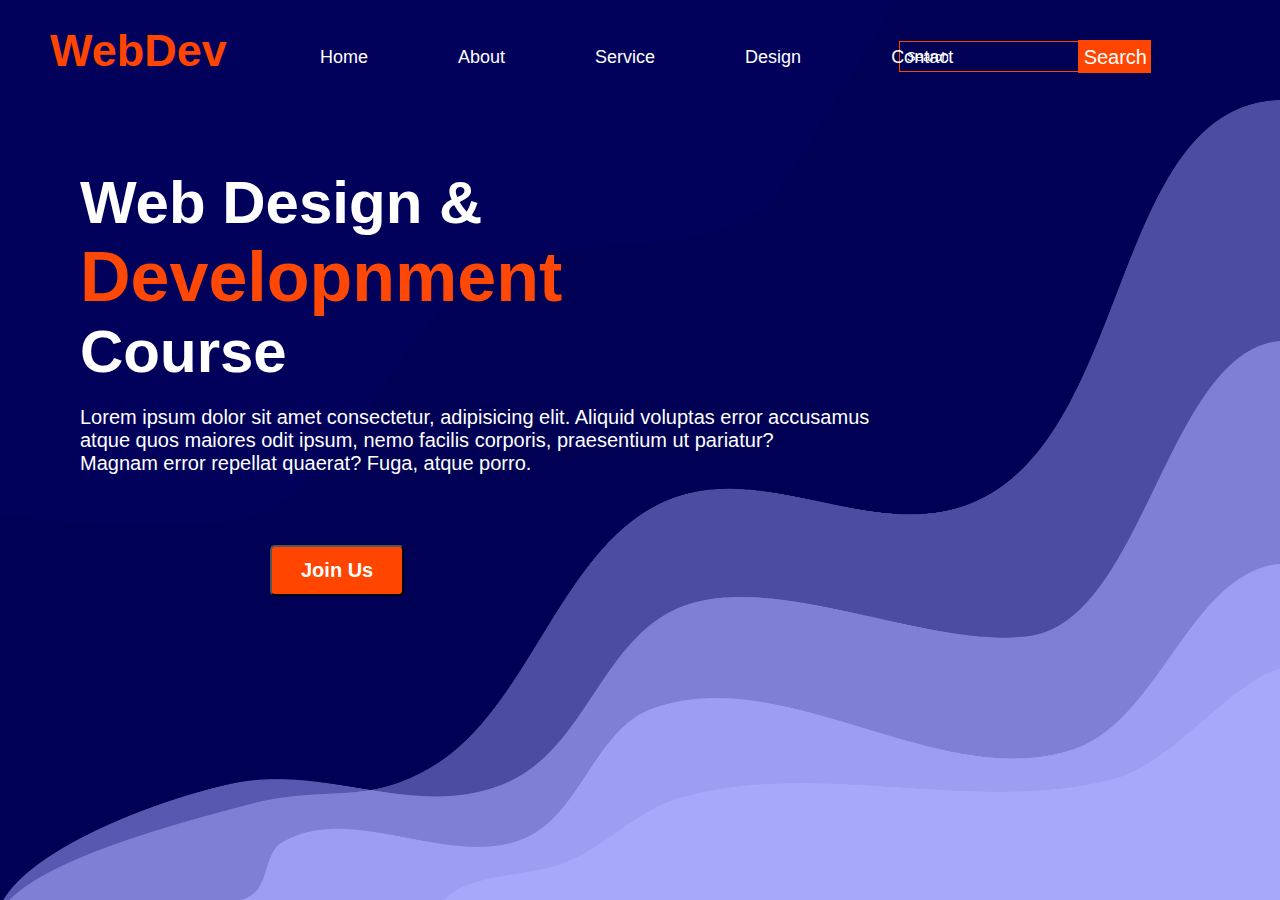
<file: index.html>
<!DOCTYPE html>
<html lang="en">
<head>
    <meta charset="UTF-8">
    <link rel="stylesheet" href="style.css">
    <meta http-equiv="X-UA-Compatible" content="IE=edge">
    <meta name="viewport" content="width=device-width, initial-scale=1.0">
    <title>WevDev</title>
</head>
<body>
    <div class="logo">
        <p>WebDev</p>
    </div>
    <nav>
        <ul>
            <li>Home</li>
            <li>About</li>
            <li>Service</li>
            <li>Design</li>
            <li>Contact</li>
        </ul>
        <div class="sch">
            <input type="text" name="search" placeholder="Search">
            <button>Search</button>
        </div>
    </nav>
    <div class="content">
        <h1>Web Design & <br><span> Developnment </span><br> Course</h1>
        <p class="par">Lorem ipsum dolor sit amet consectetur, adipisicing elit. Aliquid voluptas error accusamus<br> atque quos maiores odit ipsum, nemo facilis corporis, praesentium  ut pariatur?<br> Magnam error repellat quaerat? Fuga, atque porro.</p>
    </div>
    <div class="join">
        <a href="login/login.html"><button>Join Us</button></a>
    </div>
    
</body>
</html>
</file>
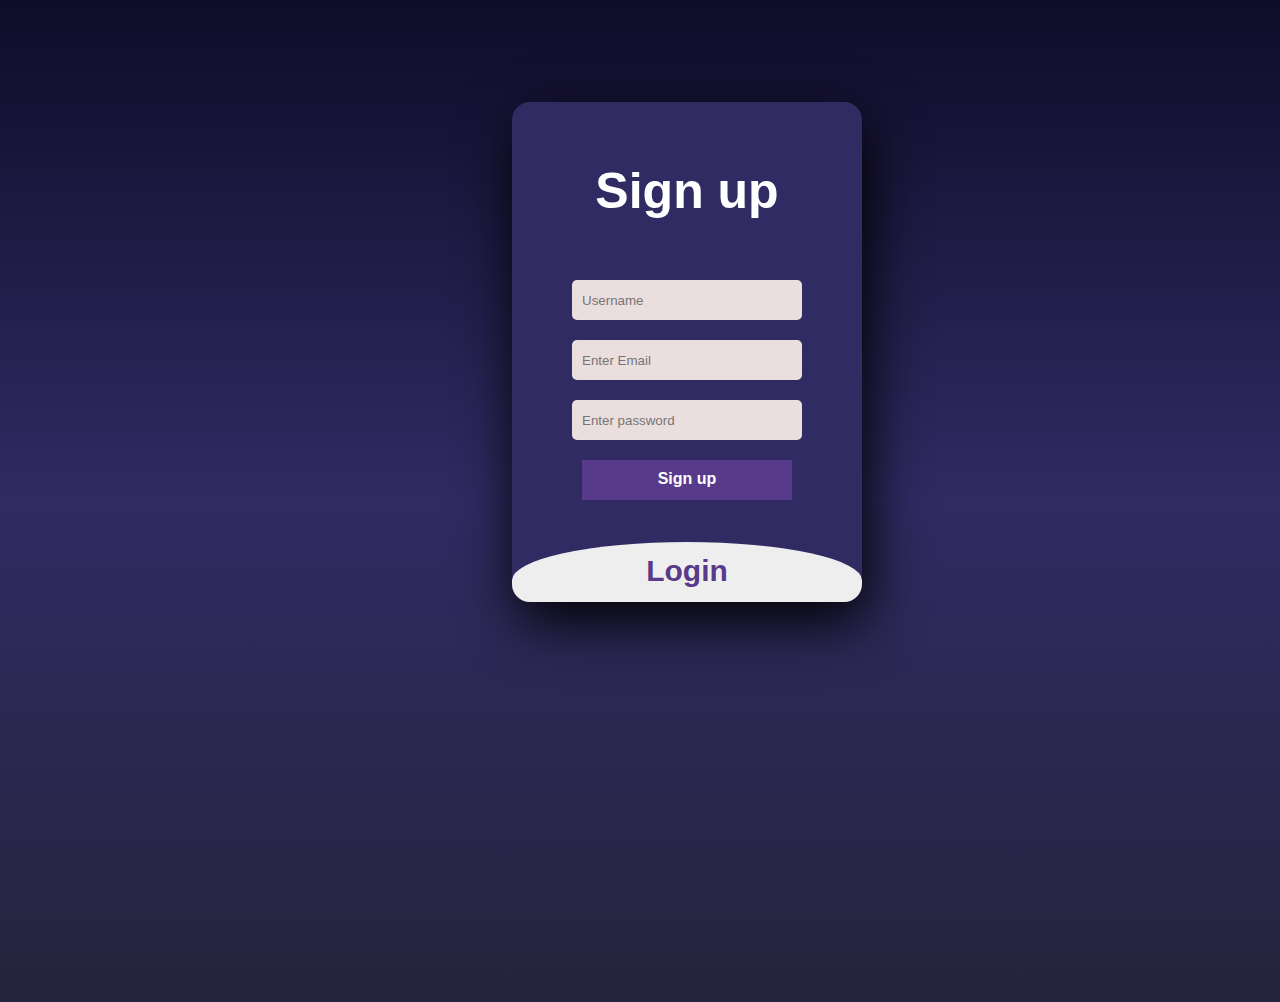
<file: login/login.html>
<!DOCTYPE html>
<html lang="en">
<head>
    <meta charset="UTF-8">
    <link rel="stylesheet" href="login.css">
    <meta http-equiv="X-UA-Compatible" content="IE=edge">
    <meta name="viewport" content="width=device-width, initial-scale=1.0">
    <title>Login</title>
</head>
<body>
    <div class="main">
        <input type="checkbox" id="chk" aria-hidden="true">
        <div class="signup">
            <form>
                <label for="chk" aria-hidden="true">Sign up</label>
                <input type="text" name="txt" placeholder="Username">
                <input type="email" name="email" placeholder="Enter Email">
                <input type="password" name="password" placeholder="Enter password">
                <button>Sign up</button>
            </form>
        </div>
        <div class="login">
            <form>
                <label for="chk" aria-hidden="true">Login</label>
                <input type="email" name="email" placeholder="Enter Email" required>
                <input type="passowrd" name="password" placeholder="Enter Password" required>
                <button>Login</button>
            </form>
        </div>   
    </div>
    
</body>
</html>
</file>
<file: style.css>
*{
    padding: 0;
    margin: 0;
    font-family:sans-serif ;
}

body{
    background-image: linear-gradient(to bottom, rgba(0,0,0,0.7) , rgba(0,0,0,0.7) ) ;
    background-image: url(images/—Pngtree—modern\ simple\ elegant\ dark\ blue_1454711.png);
    background-color: blue;
    background-size: cover;
    height: 10px;
}
.logo{
    color: orangered;
    font-size: 45px;
    margin: 25px 0 0 50px;
    display: flex;
    font-family: Arial, Helvetica, sans-serif;
    font-weight:600;
}
nav ul{
    display: flex;
    color: white;
    margin: -30px 0 0 25%;
}
nav ul li{
    cursor: pointer;
    display: flex;
    margin-right: 90px;
    font-size: large;
    transition: 0.2s;
}
nav ul li:hover{
    scale: 1.3;
    font-weight: 700;
    color: orangered;
}

.sch{
    float: right;
    margin: -27px -50px;
}
.sch input{
    color: white;
    padding: 7px 7px 7px 7px;
    background-color: transparent;
    border: 1px solid orangered;
    border-right-style: none;
}
.sch input:focus{
    outline: none;
}
.sch input::placeholder{
    color: white;
}

.sch button{
    font-size: 20px;
    display: flex;
    color: white;
    background-color: orangered;
    border: 2px solid orangered;
    margin:-32px 179px;
    padding: 4px 2px 2px 4px;
}

.content{
    color:white;
    margin: 100px 0 0 80px;
}
.content h1{
    font-size: 60px;
}
.content h1 span{
    color: rgb(255, 72, 5);
    font-size: 70px;
}
.content p{
    font-size: 20px;
    margin-top: 20px;
}
.join a{
    text-decoration: none;
}
.join button{
    cursor: pointer;
    display: flex;
    color: white;
    background-color: orangered;
    font-weight: 800;
    font-size: 20px;
    border-radius: 5px;
    padding: 12px 29px 12px 29px;
    margin: 70px 0 0 270px;
    transition: 0.9s;
}
.join button:hover{
    border: 3px solid orangered;
    color: orangered;
    border-left-style: none;
    border-top-style: none;
    background-color: transparent;
}
</file>
<file: login/login.css>
*{
    margin: 0;
    padding: 0;
}
body{
    margin: 8% 0 0 40%; 
    min-height: 100vh;
    font-family: sans-serif;
    background-image: linear-gradient(to bottom, #0f0c29, #302b63,#24243c);
}
.main{
    width: 350px;
    height: 500px;
    background-color: #302b63;
    overflow: hidden;
    border-radius:18px;
    box-shadow: 5px 20px 58px #000;
}
#chk{
    display: none;
}
.signup{
    position: relative;
    width: 100%;
    height: 100%;
}
label{
    color: white;
    font-size: 50px;
    justify-content: center;
    display: flex;
    margin: 60px;
    font-weight: bold;
    cursor: poitner;
    transition: 0.5s ease-in-out;
}
input{
    width: 60%;
    height: 20px;
    background: #eBdede;
    display:flex ;
    justify-content: center;
    margin: 20px auto;
    padding: 10px;
    border: none;
    outline: none;
    border-radius: 5px;
}
button{

    width: 60%;
    height: 40px;
    margin: 30px auto;
    background: #573b8a;
    color: white;
    justify-content: center;
    font-size: 1rem;
    font-weight: bold;
    margin-top: 20px;
    display: block;
    display: flex;
    margin:20px  auto;
    padding: 10px;
    border: none;
    outline: none;
    cursor: pointer;
}
.login{
    
    height: 460px;
    background-color: #eee;
    border-radius: 60% / 10%;
    transform: translateY(-180px);
    transition: 0.7s;
}
.login label{
    color: #573b8a;
    transform: scale(0.6);
}
#chk:checked ~ .login{
    transform: translateY(-500px);
}
#chk:checked ~ .login label{
    transform: scale(1);
}
#chk:checked ~ .signup label{
    transform: scale(0.6);
}
</file>
